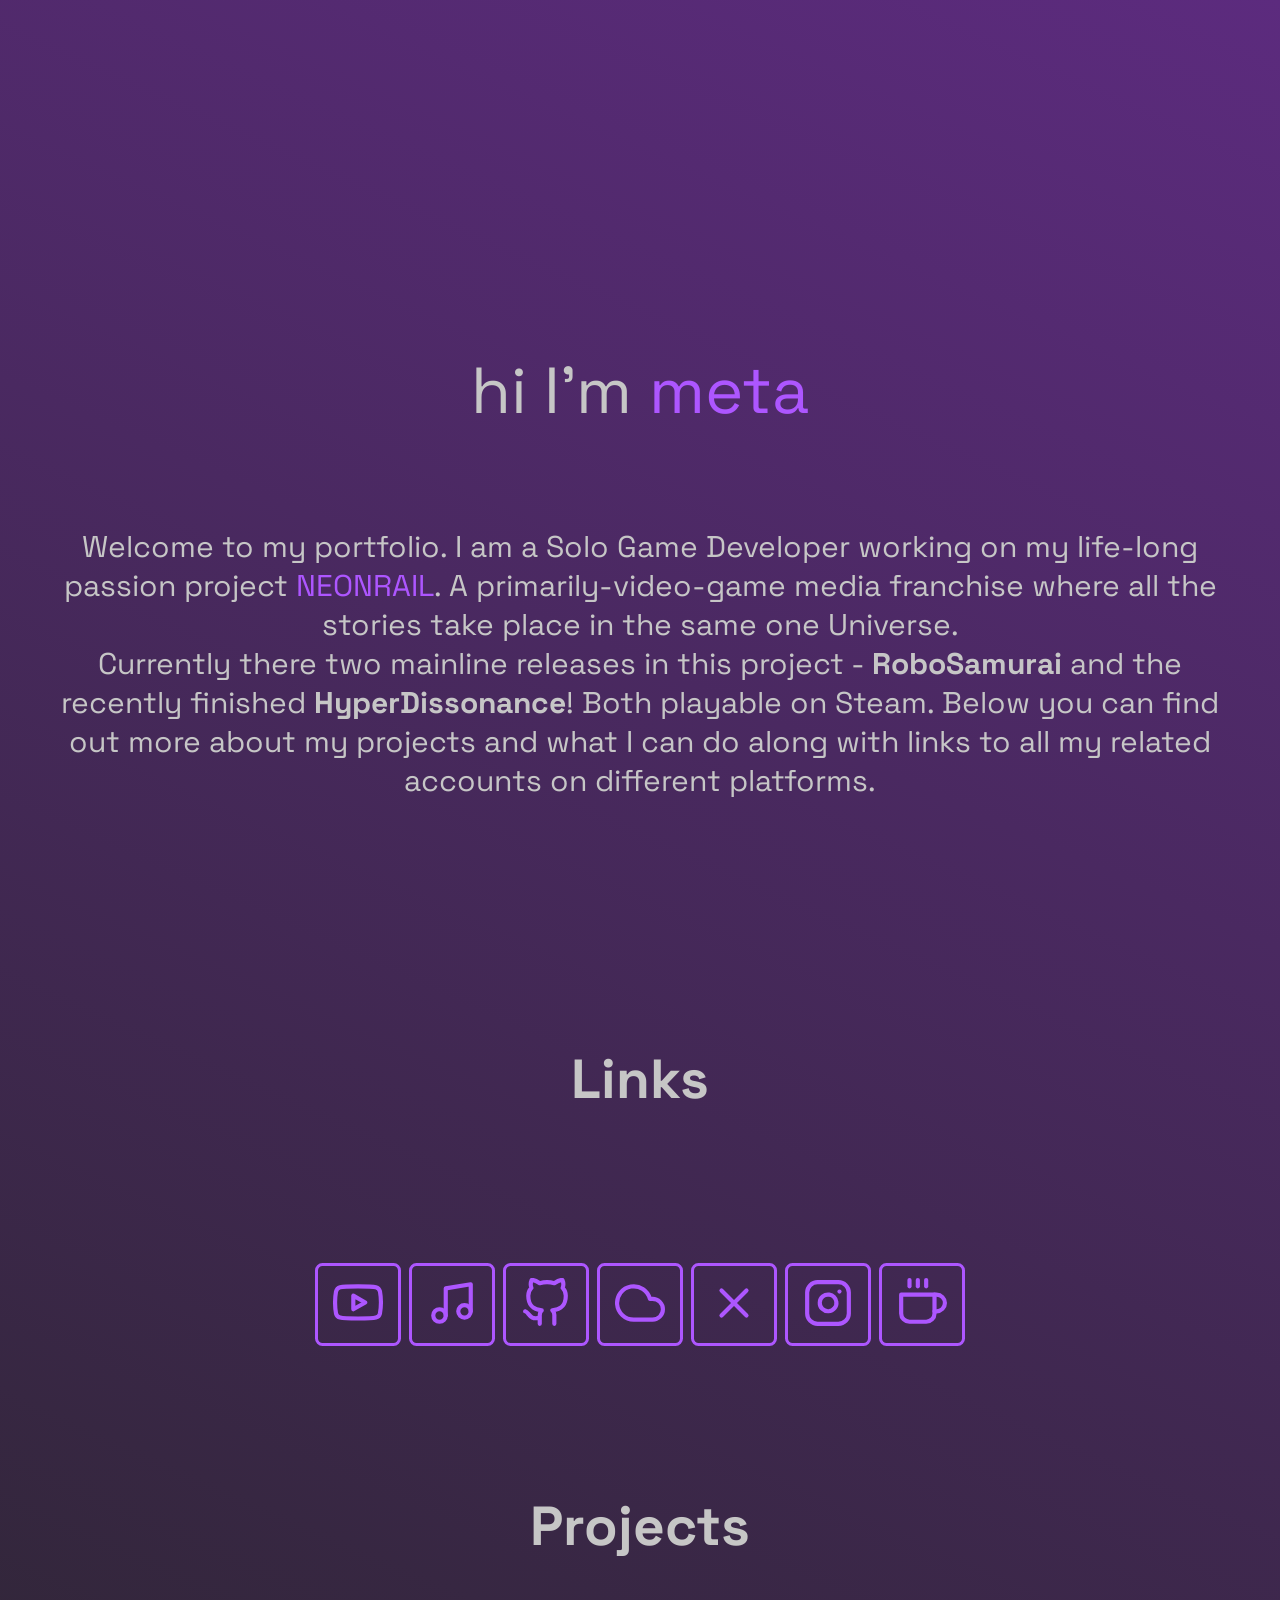
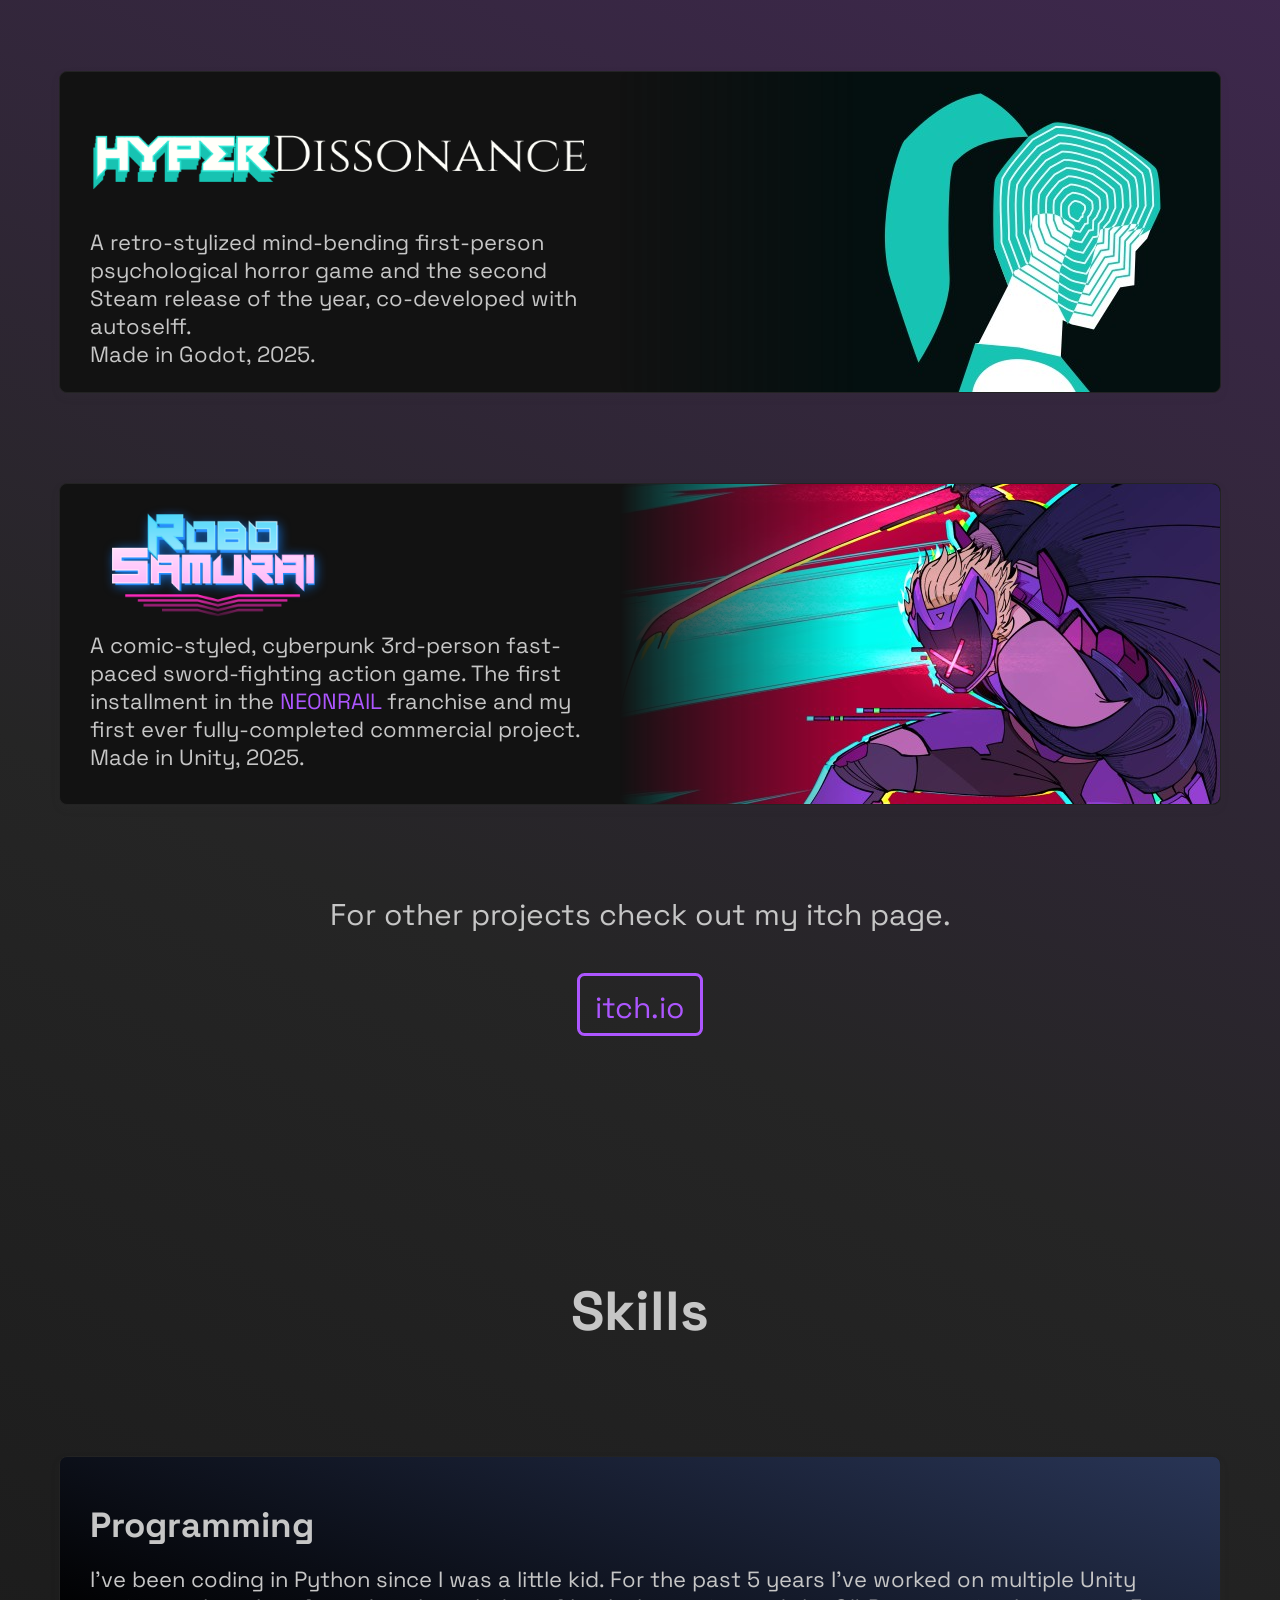
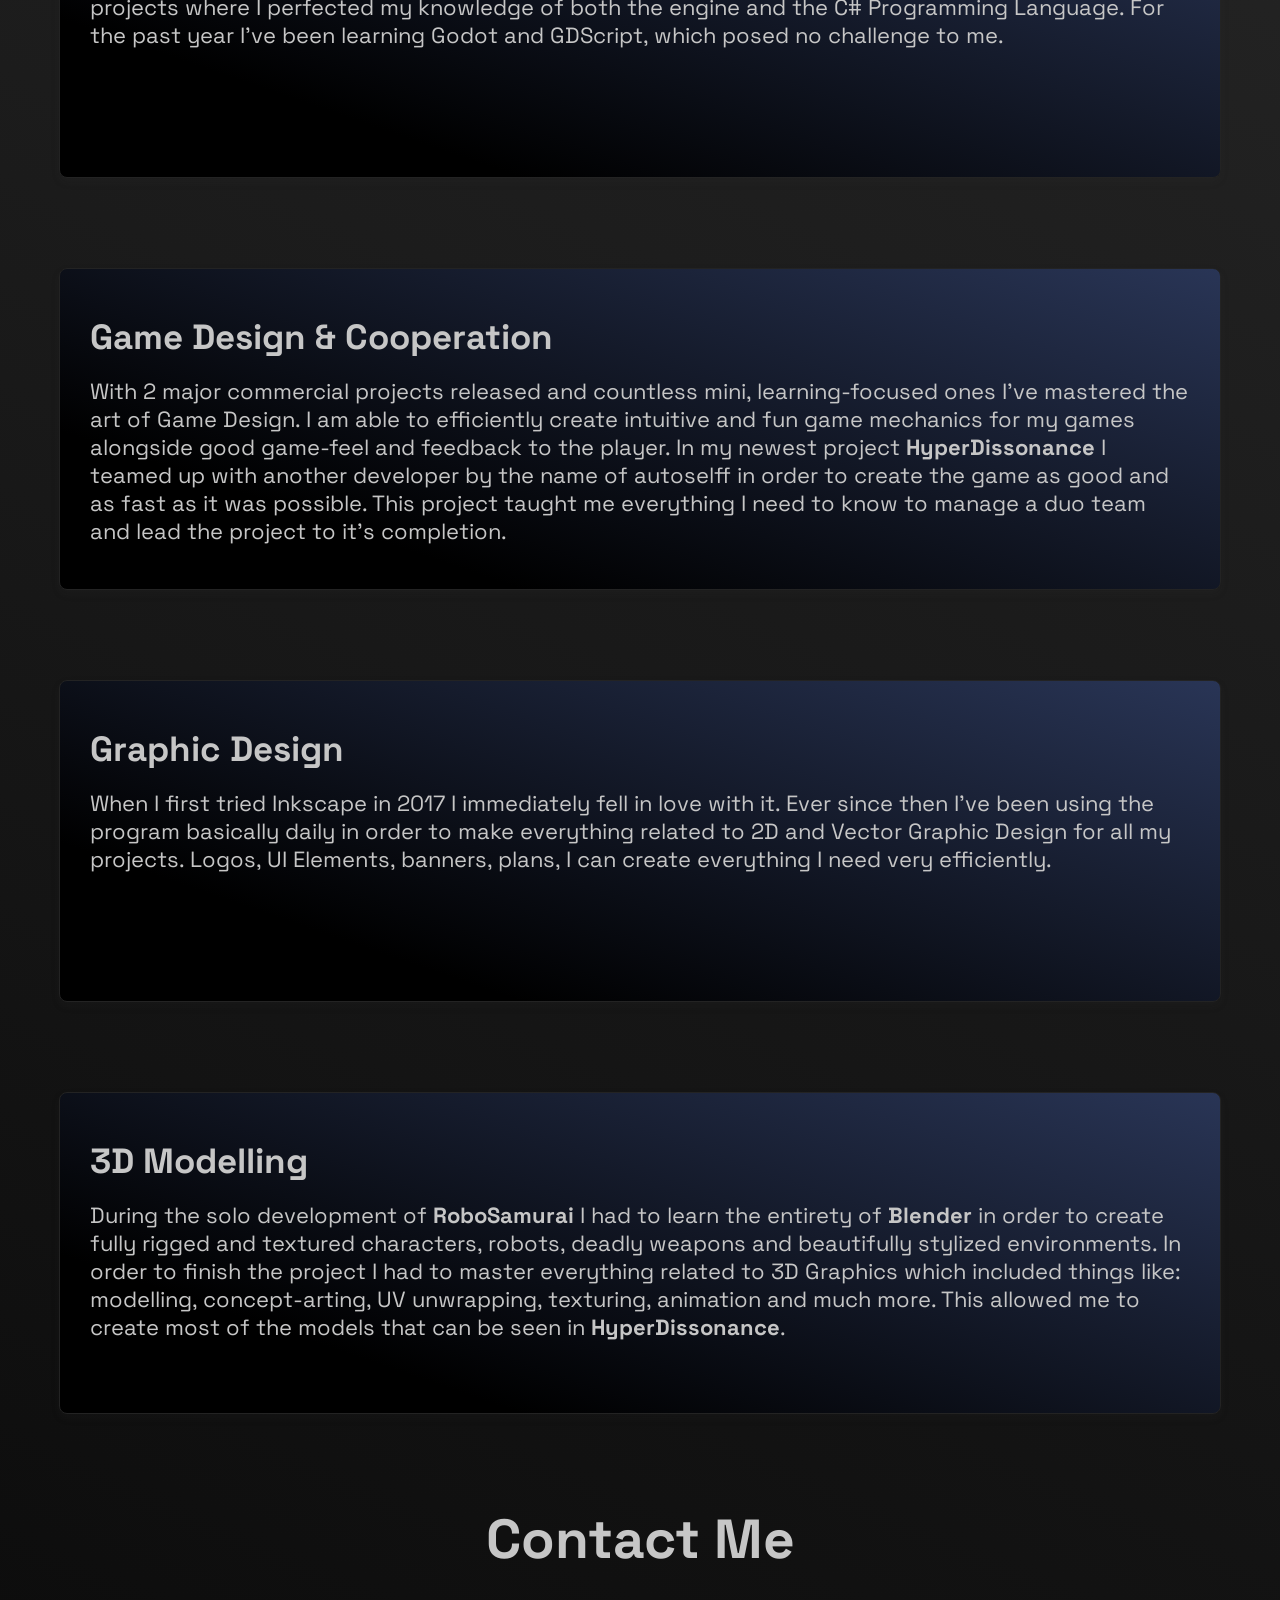
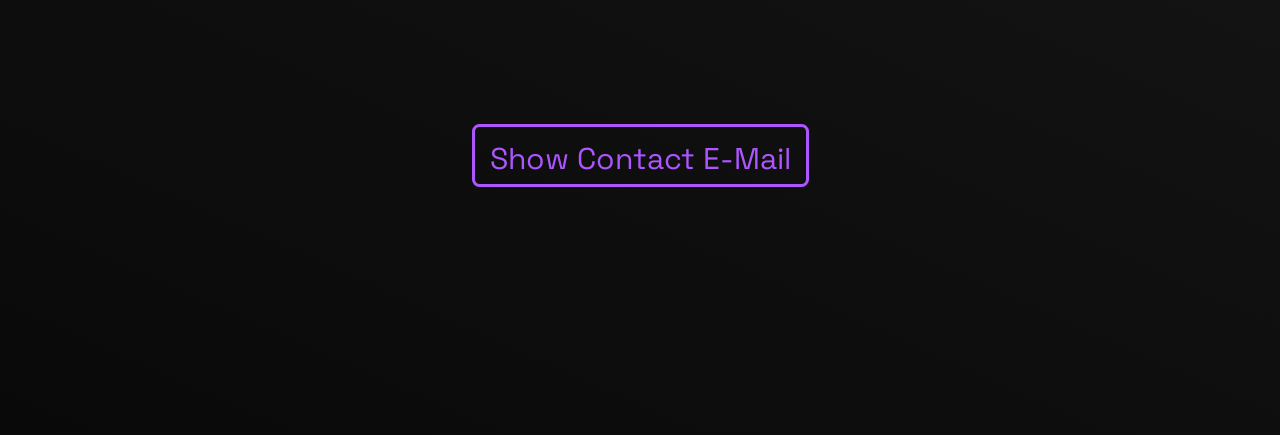
<file: index.html>
<!DOCTYPE html>
<html lang="en">
  <head>
    <meta charset="utf-8">
    <title>meta.portfolio</title>
    <link rel="stylesheet" href="style.css">
    <link href="https://fonts.googleapis.com/css2?family=Space+Grotesk:wght@300..700&display=swap" rel="stylesheet">
    <body>
    <header>hi I'm <span class="purple">meta</span></header>
    <main>
      <p>
        Welcome to my portfolio. I am a Solo Game Developer working on my life-long passion project <span class="purple">NEONRAIL</span>. A primarily-video-game media franchise where all the stories take place in the same one Universe.
        <br>
          Currently there two mainline releases in this project - <b>RoboSamurai</b> and the recently finished <b>HyperDissonance</b>!
          Both playable on Steam.
          Below you can find out more about my projects and what I can do along with links to all my related accounts on different platforms.
      </p>
      <br>
      <h2>Links</h2>
      <br>
      <a class="neon-button" href="https://www.youtube.com/@meta_pika" target="blank"><img class="neon-icon" src="assets/youtube.svg"></a>
      <a class="neon-button" href="https://www.tiktok.com/@meta_pika" target="blank"><img class="neon-icon" src="assets/tiktok.svg"></a>
      <a class="neon-button" href="https://github.com/metapika" target="blank"><img class="neon-icon" src="assets/github.svg"></a>
      <a class="neon-button" href="https://bsky.app/profile/metapika.bsky.social" target="blank"><img class="neon-icon" src="assets/bsky.svg"></a>
      <a class="neon-button" href="https://twitter.com/_meta_dev_" target="blank"><img class="neon-icon" src="assets/x.svg"></a>
      <a class="neon-button" href="https://www.instagram.com/_meta_dev_/" target="blank"><img class="neon-icon" src="assets/ig.svg"></a>
      <a class="neon-button" href="https://ko-fi.com/metasamurai" target="blank"><img class="neon-icon" src="assets/coffee.svg"></a>
      <h2>Projects</h2>
      <a class="project" href="https://store.steampowered.com/app/3999150/HyperDissonance/" target="blank">
        <div class="content">
          <!-- <h4>HyperDissonance</h4> -->
          <img src="assets/hd_logo.png" alt="HyperDissonance Logo" class="project-logo">
          <div class="project_desc">
            A retro-stylized mind-bending first-person psychological horror game and the second Steam release of the year, co-developed with autoselff.
            <br>
            Made in Godot, 2025.
            <!-- <br>
            <br> -->
            <!-- <a class="neon-button" href="https://store.steampowered.com/app/3999150/HyperDissonance/" target="blank">Play HyperDissonance on Steam</a> -->
          </div>
        </div>
        <img src="assets/hd_banner.jpg" alt="Description Image" class="project_banner">
      </a>
      <a class="project" href="https://store.steampowered.com/app/3197640/RoboSamurai/" target="blank">
        <div class="content">
          <!-- <h4>RoboSamurai</h4> -->
          <img src="assets/rs_logo.png" alt="RoboSamurai Logo" class="rs-logo">
          <div class="project_desc">
            A comic-styled, cyberpunk 3rd-person fast-paced sword-fighting action game. The first installment in the <span class="purple">NEONRAIL</span> franchise and my first ever fully-completed commercial project.
            <br>
            Made in Unity, 2025.
          </div>
        </div>
        <img src="assets/rs_banner.jpg" alt="Description Image" class="project_banner">
      </a>
      <p>
        For other projects check out my itch page.
        <br>
        <br>
        <a class="neon-button" href="https://metapikachu.itch.io/" target="blank">itch.io</a>
      </p>
      <h2>Skills</h2>
      <div class="skill-list">
        <div class="skill">
          <div class="content">
            <h4>Programming</h4>
            <div class="project_desc">
              I've been coding in Python since I was a little kid. For the past 5 years I've worked on multiple Unity projects where I perfected my knowledge of both the engine and the C# Programming Language. For the past year I've been learning Godot and GDScript, which posed no challenge to me.
            </div>
          </div>
        </div>
        <div class="skill">
          <div class="content">
            <h4>Game Design & Cooperation</h4>
            <div class="project_desc">
              With 2 major commercial projects released and countless mini, learning-focused ones I've mastered the art of Game Design. I am able to efficiently create intuitive and fun game mechanics for my games alongside good game-feel and feedback to the player. In my newest project <b>HyperDissonance</b> I teamed up with another developer by the name of autoselff in order to create the game as good and as fast as it was possible. This project taught me everything I need to know to manage a duo team and lead the project to it's completion.
            </div>
          </div>
        </div>
        <div class="skill">
          <div class="content">
            <h4>Graphic Design</h4>
            <div class="project_desc">
              When I first tried Inkscape in 2017 I immediately fell in love with it. Ever since then I've been using the program basically daily in order to make everything related to 2D and Vector Graphic Design for all my projects. Logos, UI Elements, banners, plans, I can create everything I need very efficiently.
            </div>
          </div>
        </div>
        <div class="skill">
          <div class="content">
            <h4>3D Modelling</h4>
            <div class="project_desc">
              During the solo development of <b>RoboSamurai</b> I had to learn the entirety of <b>Blender</b> in order to create fully rigged and textured characters, robots, deadly weapons and beautifully stylized environments. In order to finish the project I had to master everything related to 3D Graphics which included things like: modelling, concept-arting, UV unwrapping, texturing, animation and much more. This allowed me to create most of the models that can be seen in <b>HyperDissonance</b>.            </div>
          </div>
        </div>
      </div>

      <h2>Contact Me</h2>
      <p>
      <div id="container">
        <a class="neon-button" id="revealBtn" aria-live="polite">Show Contact E-Mail</a>
        <br>
        <a id="emailLink" href="#" rel="noopener noreferrer"></a>
      </div>
      </p>

    </main>

  <script>
    (function () {
      var revealBtn = document.getElementById('revealBtn');
      var emailLink = document.getElementById('emailLink');

      // Replace with your address pieces (keeps raw email out of initial HTML)
      var user = 'metashighwaytohell';
      var domain = 'gmail.com';
      // var subject = 'Hello';

      // After 3 seconds, show the button (bots crawling static HTML won't see the revealed link)
      setTimeout(function () {
        revealBtn.style.display = '';
      }, 3000);

      // When clicked, create the mailto href and show the link (or open mail client)
      revealBtn.addEventListener('click', function () {
        var mailto = 'mailto:' + user + '@' + domain;
        // Option A: reveal a clickable link
        emailLink.href = mailto;
        emailLink.textContent = 'Press to E-Mail';
        emailLink.className = 'neon-button'; // apply your neon style
        emailLink.style.display = 'inline-block';
        // revealBtn.style.display = 'none';
      });
    })();
  </script>
  </body>
</html>
</file>
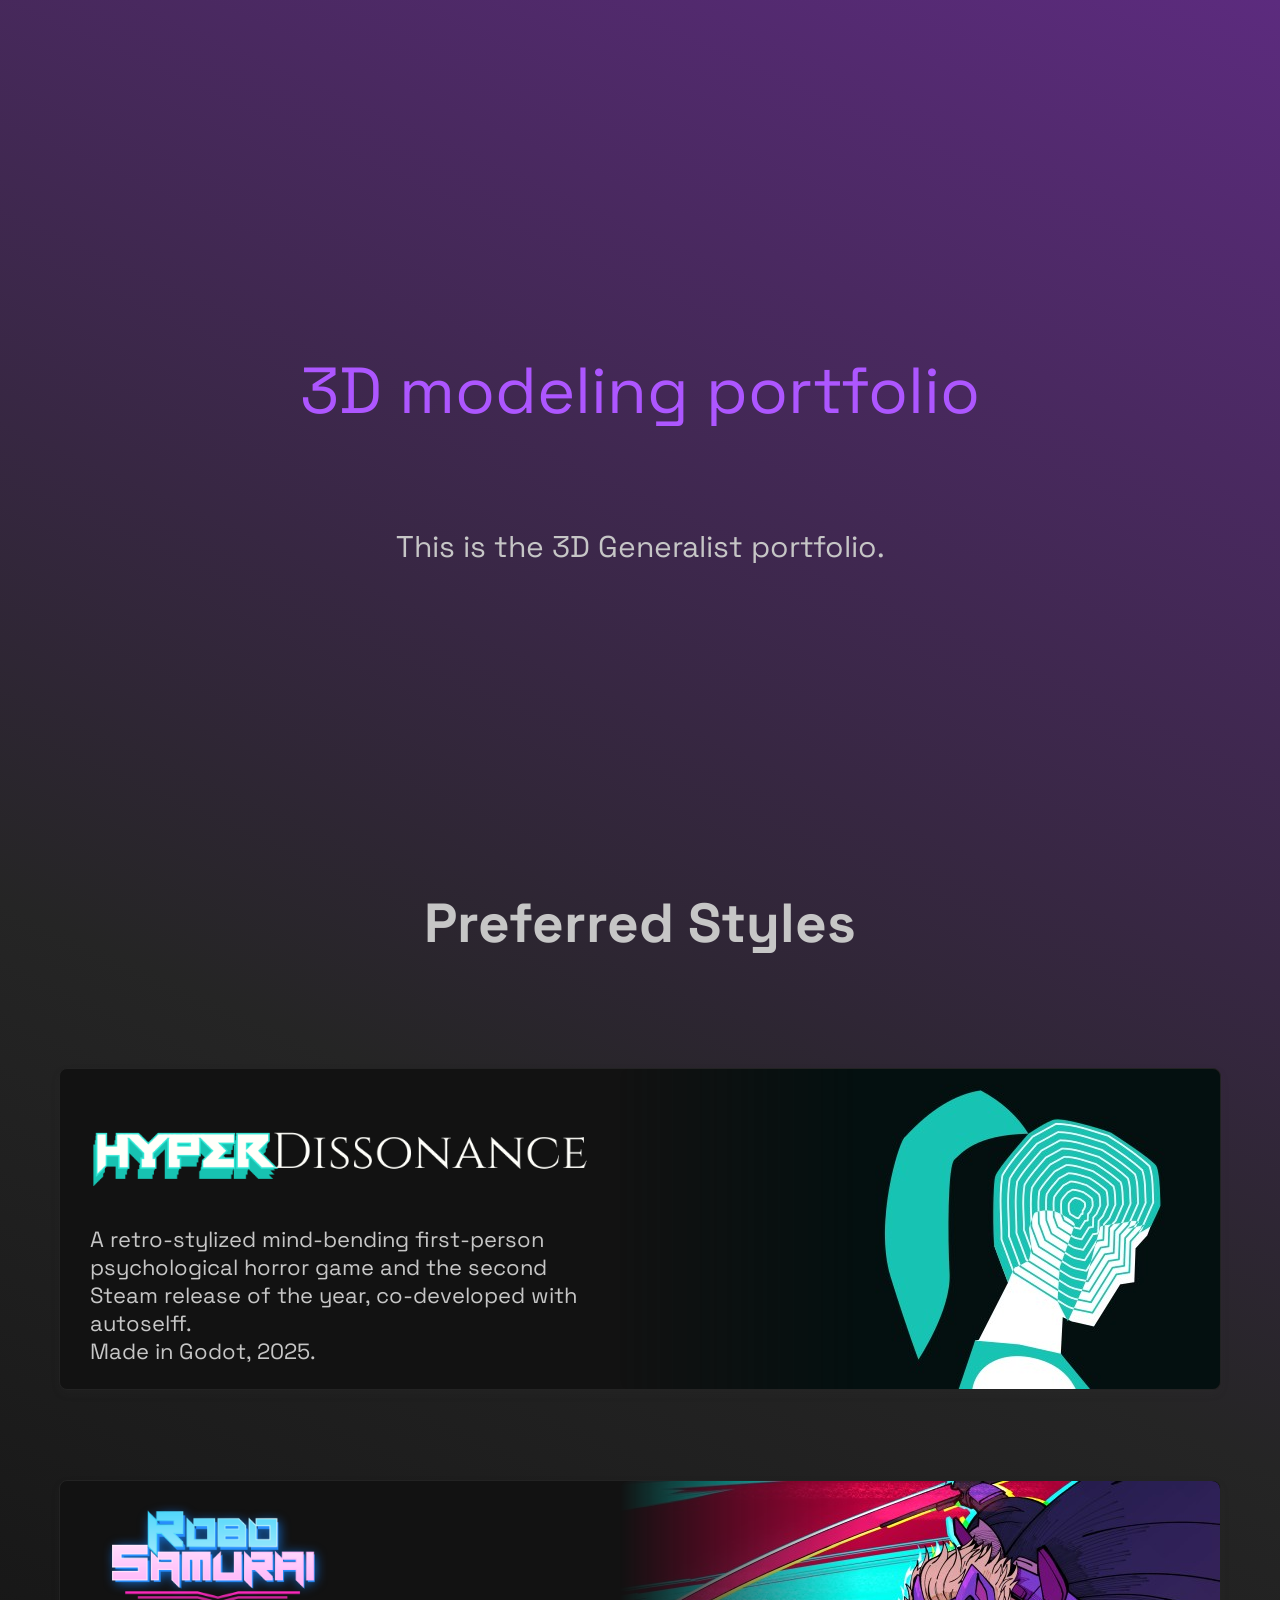
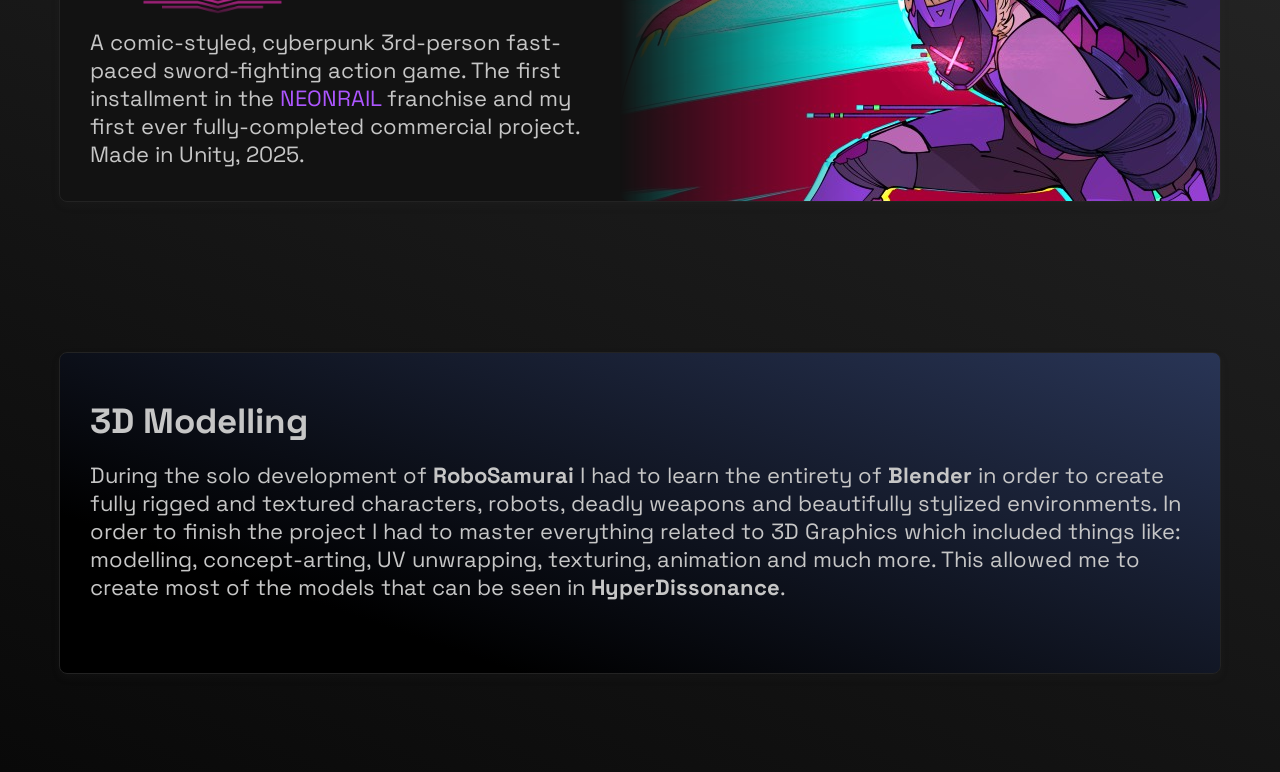
<file: portfolio.html>
<!DOCTYPE html>
<html lang="en">
  <head>
    <meta charset="utf-8">
    <title>meta.portfolio</title>
    <link rel="stylesheet" href="style.css">
    <link href="https://fonts.googleapis.com/css2?family=Space+Grotesk:wght@300..700&display=swap" rel="stylesheet">
    <body>
    <header><span class="purple">3D modeling portfolio</span></header>
    <main>
      <p>
        This is the 3D Generalist portfolio.
      </p>
      <br>
      <br>
      <br>
      <h2>Preferred Styles</h2>
      <a class="project" href="https://store.steampowered.com/app/3999150/HyperDissonance/" target="blank">
        <div class="content">
          <!-- <h4>HyperDissonance</h4> -->
          <img src="assets/hd_logo.png" alt="HyperDissonance Logo" class="project-logo">
          <div class="project_desc">
            A retro-stylized mind-bending first-person psychological horror game and the second Steam release of the year, co-developed with autoselff.
            <br>
            Made in Godot, 2025.
            <!-- <br>
            <br> -->
            <!-- <a class="neon-button" href="https://store.steampowered.com/app/3999150/HyperDissonance/" target="blank">Play HyperDissonance on Steam</a> -->
          </div>
        </div>
        <img src="assets/hd_banner.jpg" alt="Description Image" class="project_banner">
      </a>
      <a class="project" href="https://store.steampowered.com/app/3197640/RoboSamurai/" target="blank">
        <div class="content">
          <!-- <h4>RoboSamurai</h4> -->
          <img src="assets/rs_logo.png" alt="RoboSamurai Logo" class="rs-logo">
          <div class="project_desc">
            A comic-styled, cyberpunk 3rd-person fast-paced sword-fighting action game. The first installment in the <span class="purple">NEONRAIL</span> franchise and my first ever fully-completed commercial project.
            <br>
            Made in Unity, 2025.     
          </div>
        </div>
        <img src="assets/rs_banner.jpg" alt="Description Image" class="project_banner">
      </a>
      <p>
        <div class="skill">
          <div class="content">
            <h4>3D Modelling</h4>
            <div class="project_desc">
              During the solo development of <b>RoboSamurai</b> I had to learn the entirety of <b>Blender</b> in order to create fully rigged and textured characters, robots, deadly weapons and beautifully stylized environments. In order to finish the project I had to master everything related to 3D Graphics which included things like: modelling, concept-arting, UV unwrapping, texturing, animation and much more. This allowed me to create most of the models that can be seen in <b>HyperDissonance</b>.            </div>
          </div>
        </div>
      </div>
    </main>
  </body>
</html>
</file>
<file: style.css>
:root {
    --clr-bg: rgba(9, 9, 9, 1);
    --clr-main: rgb(198, 198, 198);
    --clr-sec: rgb(173, 86, 255);
}

p {
    margin-bottom: 5em;
}

body {
    margin-top: 10em;
    margin-left: auto;
    margin-right: auto;
    display: grid;
    flex-direction: column;
    justify-content: center;
    align-items: center;
    text-align: center;
    background-color: var(--clr-bg);
    background-image: linear-gradient(24deg, rgba(9, 9, 9, 1) 0%, rgba(37, 37, 37, 1) 50%, rgba(92, 43, 126, 1) 100%);
    font-family: "Space Grotesk", sans-serif;
    font-optical-sizing: auto;
    font-weight: 400;
    font-style: normal;
    color: var(--clr-main);
    font-size: 30px;
    max-width: 70%;
}

.project {
    display: flex;
    /* max-width: 80%; */
    text-align: left;
    color: var(--clr-main);
    text-decoration: none;
    height: 320px;
    background-color: #121212;
    /* background-color: rgba(0, 0, 0, 1);
    background-image: linear-gradient(90deg, rgba(0, 0, 0, 1) 22%, rgba(41, 53, 86, 1) 100%); */
    border: 1px solid #232323;
    border-radius: 8px;
    box-shadow: 0 4px 8px rgba(54, 54, 54, 0.1);
    margin-bottom: 3em;
}

.content {
    padding-left: 30px;
    padding-right: 30px;
    flex-grow: 1;
    font-size: 25px;
    
    display:flex;
    flex-direction: column;
    text-align: left;
    align-items: left;
}

.project_desc {
    font-size: 22px;
}

.project_banner {
    width: 600px; /* Adjust the size as needed */
    height: auto; /* Maintain aspect ratio */
    border-radius: 8px;
    mask-image: linear-gradient(to left, rgba(255, 255, 255, 1) 0%, rgba(255, 255, 255, 1) 60%, rgba(255, 255, 255, 0) 100%); 
    -webkit-mask-image: linear-gradient(to left, rgba(255, 255, 255, 1) 0%, rgba(255, 255, 255, 1) 60%, rgba(255, 255, 255, 0) 100%);
}

.project-logo {
    /* width: 150%; */
    max-width: 500px; /* Limit max width for visual consistency */
    margin-top: -2em;
    margin-bottom: -3em;
}

.rs-logo {
    align-content: center;
    /* width: 150%; */
    max-width: 250px; /* Limit max width for visual consistency */
    margin-top: 0.25em;
    /* margin-bottom: -1em; */
}

h4 {
    font-size: 35px;
    align-self: left;
    margin-bottom: 0.5em;
}

.skill {
    /* display: flex; */
    align-self: center;
    text-align: left;
    color: var(--clr-main);
    text-decoration: none;
    height: 320px;
    /* background-color: #121212; */
    background-color: rgba(0, 0, 0, 1);
    background-image: linear-gradient(19deg, rgba(0, 0, 0, 1) 22%, rgba(41, 53, 86, 1) 100%);
    border: 1px solid #232323;
    border-radius: 8px;
    box-shadow: 0 4px 8px rgba(54, 54, 54, 0.1);
    margin-bottom: 3em;
}

.skill-list {
    gap: 20px;
    /* grid-template-columns: repeat(3, 1fr); */
}

header {
    font-size: 65px;
    margin-bottom: 1em;
    margin-top: 0.75em;
}

h2 {
    margin: 1em 0em 0em;
    font-size: 55px;
    margin-bottom: 2em;
}

.neon-icon {
    width: 50px;
}

.neon-button {
    color: var(--clr-sec);
    display: inline-block;
    cursor: pointer;
    text-decoration: none;
    border: var(--clr-sec) 0.1em solid;
    padding: 0.4em .5em 0.2em 0.5em;
    border-radius: 0.25em;
    margin: 0em 0em .3em;
    margin-bottom: 3em;
}

.purple {
    color: var(--clr-sec);
}

@media (max-width: 1100px) {
  :root {
    --page-max-width: 92%;
  }

  body {
    max-width: var(--page-max-width);
    margin-top: 2.5rem;
    font-size: 50px; /* base font for mobile */
    padding: 0 1rem;
    display: block; /* easier flow on narrow screens */
  }

  header {
    /* font-size: 80px; */
    /* margin-bottom: 0.5rem; */
    margin-top: 4em;
    /* text-align: center; */
  }

  p { font-size: 55px; margin-bottom: 10em; }

  .project,
  .skill {
    display: block;
    height: auto;
    padding: 1rem;
    margin-bottom: 1.5rem;
    border-radius: 10px;
  }
  
  .content {
    padding: 20px;
    flex-grow: 0;
    display: block;
  }

  .neon-button {
    font-size: 60px;
  }

  h4 {
    font-size: 70px;
    margin-bottom: 1.25em;
    margin-top: 0.75em;
  }

  h2 {
    font-size: 80px;
  }

  .project_desc {
    font-size: 50px;
    margin-bottom: 0.75rem;
    margin-top: -1em;
  }

  .neon-icon {
      width: 80px;
  }

  .project_banner,
  .project-logo,
  .rs-logo {
    width: 100%;
    max-width: 100%;
    height: auto;
    margin: 0 0 0.75rem 0;
    mask-image: none;
    -webkit-mask-image: none;
  }

  .skill-list { gap: 12px; }

  /* Optional: reduce heavy shadows/borders on mobile */
  .project, .skill {
    box-shadow: 0 2px 6px rgba(0,0,0,0.15);
    border: 1px solid #1b1b1b;
  }
}
</file>
